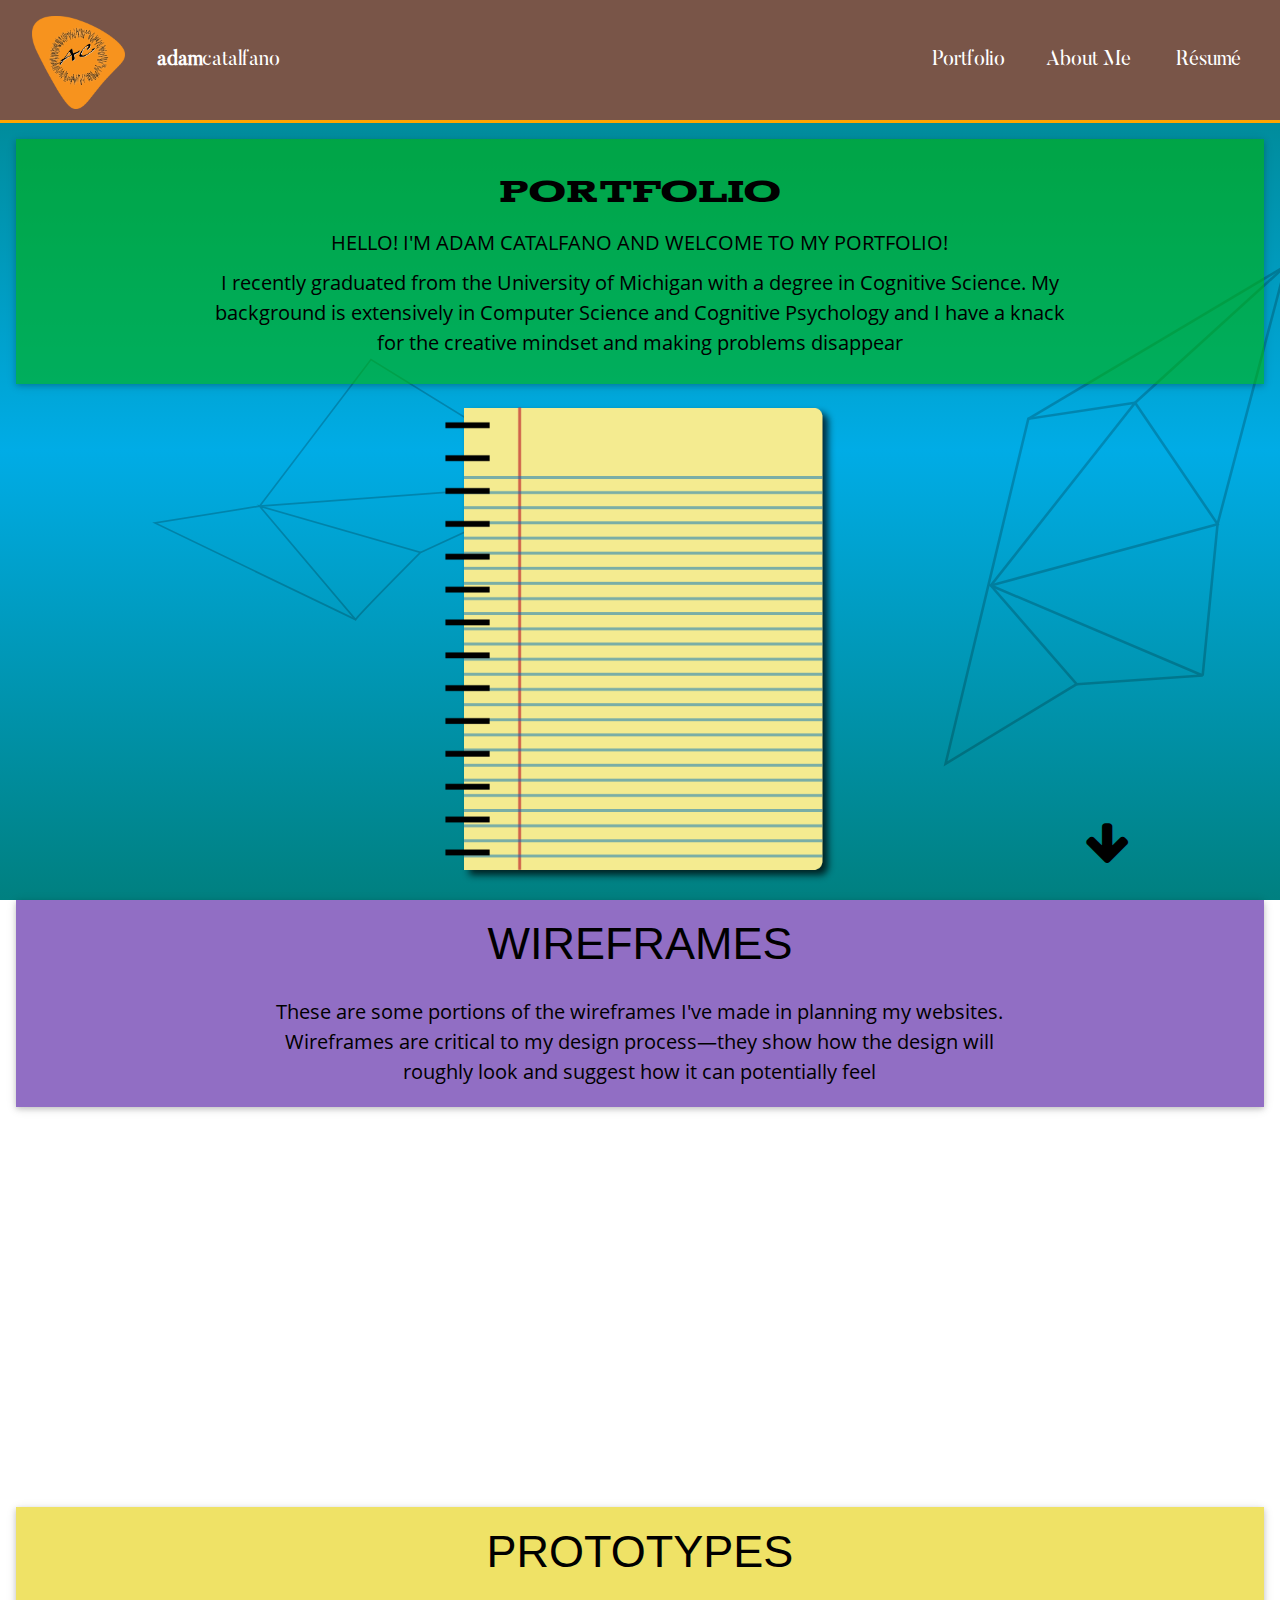
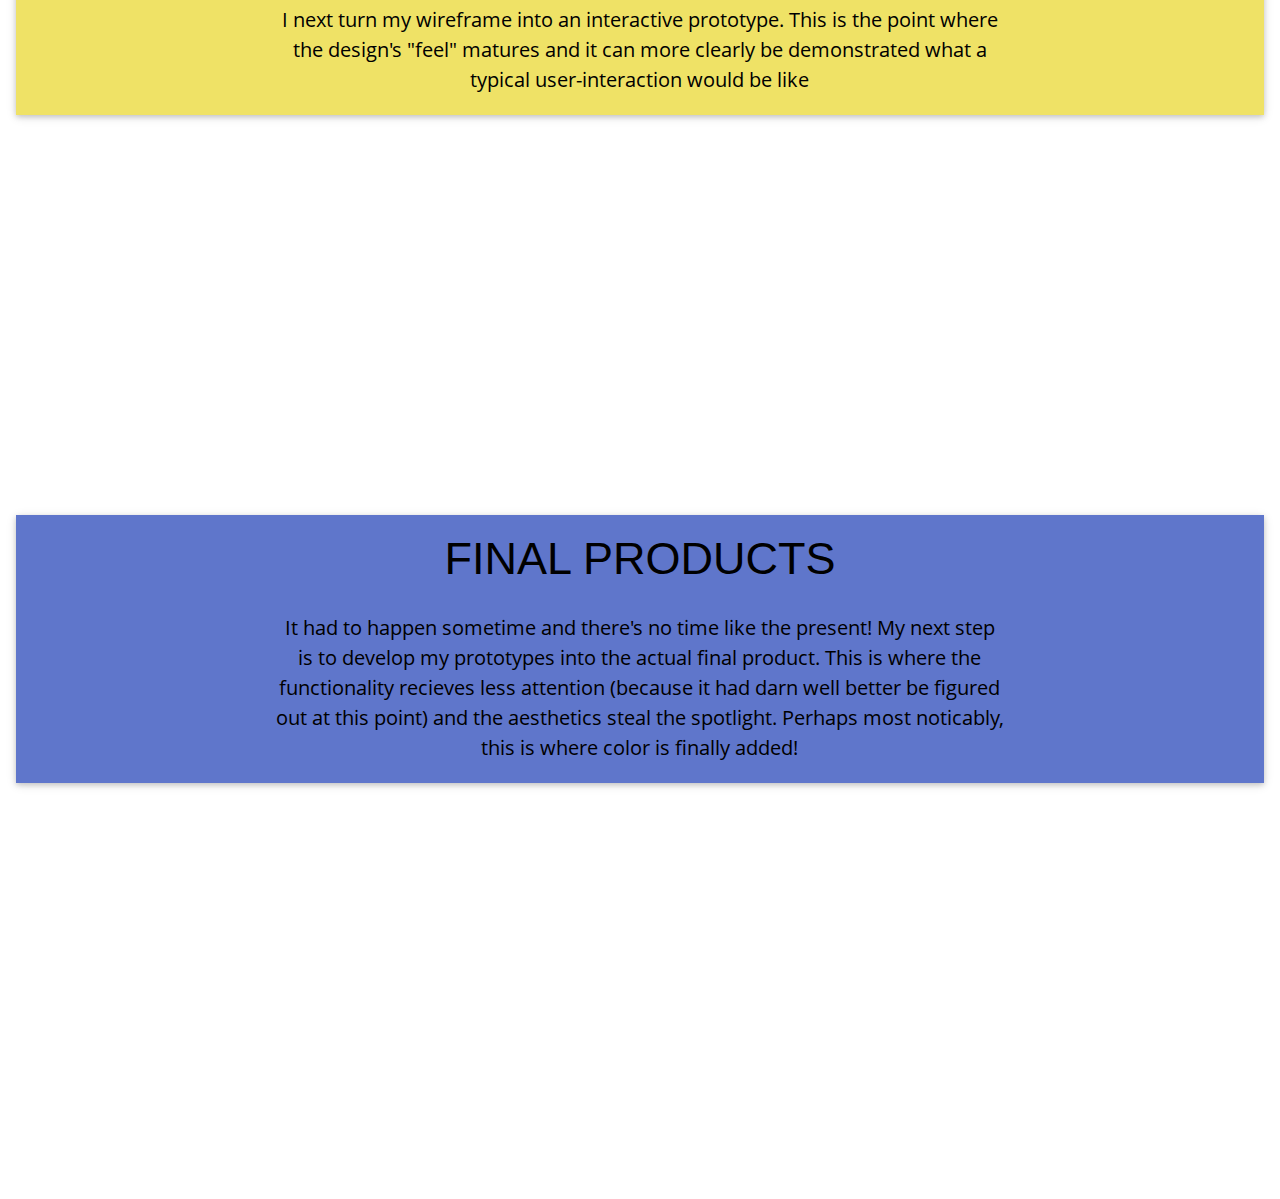
<file: index.html>
<!DOCTYPE html>
<html lang="en-US">
  <head>
    <title>Adam Catalfano</title>
    
    <meta charset="UTF-8">
    
    <meta name="viewport" content="width=device-width, initial-scale=1.0">
    
    <link rel="stylesheet" href="myFonts.css">
    
    <link rel="stylesheet" href="w3css-4-04-compressed.css">
    
    <link rel="stylesheet" href="myStyles.css">
    
    <link rel="stylesheet" href="https://cdnjs.cloudflare.com/ajax/libs/font-awesome/4.7.0/css/font-awesome.min.css">
    
    <script
      src="http://ajax.googleapis.com/ajax/libs/jquery/1.11.3/jquery.min.js">
    </script>
    
    <script src="init_navbar.js"></script>
    <script src="index.js"></script>
    <script src="smoothScroll.js"></script>
    
    <style>
      .bgSection {
        background-attachment: fixed;
        background-position: center;
        background-repeat: no-repeat;
        background-size: cover;
        height: 400px;
        -webkit-transition: -webkit-transform 0.3s;
        -moz-transition: -moz-transform 0.3s;
        -o-transition: -o-transform 0.3s;
        transition: transform 0.3s;
      }
      
      .bgSection:hover {
        -ms-transform: scale(1.1,1.1);
        -webkit-transform: scale(1.1,1.1);
        -moz-transform: scale(1.1,1.1);
        -o-transform: scale(1.1,1.1);
        transform: scale(1.1,1.1);
        opacity:1;
      }

      .bgimg-1 {
        background-image: url('images/wireframes/butterfly_warriors_wireframe.png');
      }

      .bgimg-2 {
        background-image: url('images/prototypes/butterfly_warriors_interactive_prototype.png');
      }

      .bgimg-3 {
        background-image: url('images/finals/butterfly_warriors_form_screenshot.png');
      }

      @media only screen and (max-device-width: 1024px) {
        .bgimg-1, .bgimg-2, .bgimg-3 {
          background-attachment: scroll;
        }
      }

      @keyframes bounce {
        0%, 20%, 50%, 80%, 100% {
          -ms-transform: translateY(0);
          -webkit-transform: translateY(0);
          transform: translateY(0);
        }
        40% {
          -ms-transform: translateY(-30px);
          -webkit-transform: translateY(-30px);
          transform: translateY(-30px);
        }
        60% {
          -ms-transform: translateY(-15px);
          -webkit-transform: translateY(-15px);
          transform: translateY(-15px);
        }
      }

      .myBounce {
        animation: bounce 2s infinite;
      }
      
      
      
      #notebookContainer {
        padding: 0;
        text-align: center;
      }
      
      
      
      .notebookFrame {
        height: 100%;
        width:  100%;
        text-align: center;
        padding: 0;
        white-space: nowrap;
      }
      
      
      
      .notebookHelper {
        display: inline-block;
        height: 100%;
        vertical-align: middle;
      }
      
      
      
      .notebookImage {
        vertical-align: middle;
        
      }
      
      
      .parallax-content {
        text-align: center;
      }
      
      
      .parallax-content h4 {
        font-size: 45px!important;
      }
      
      .parallax-content h4, .parallax-content p {
        width: 60%;
        margin-left: 20%;
        margin-right: 20%;
      }
      
      
      .parallax-content p {
        font-size: 20px!important;
      }
      
    </style>
  </head>
  
  <body>
    <!--navbar is inserted here-->
    
    
    <div id="main" class="w3-container">
      
      <div id="pageHeading" class="w3-container w3-card-2 w3-padding-16 myGreen-1">
        <h1>PORTFOLIO</h1>
        <h2>HELLO! I'M ADAM CATALFANO AND WELCOME TO MY PORTFOLIO!</h2>
        <h2>
          I recently graduated from the University of Michigan with a degree in Cognitive Science. 
          My background is extensively in Computer Science and Cognitive Psychology
          and I have a knack for the creative mindset and making problems disappear
        </h2>
      </div>
      
      <!--Notebook images-->  
      <div id="notebookContainer" class="w3-container w3-row">
        <div id="notebookSpacer" class="w3-container w3-col l3 w3-hide-medium w3-hide-small"></div>
        
        <div id="blankNotebook" class="w3-container w3-col l6 s12 notebookFrame w3-hide w3-show">
          <span id="helper" class="notebookHelper"></span>
          <img id="nbImage" class="notebookImage" alt="blank notebook image" src="images/blank_notebook.png">
        </div>
        <div id="portfolioNotebook" class="w3-container w3-col l6 s12 notebookFrame w3-hide">
          <span class="notebookHelper"></span>
          <img class="notebookImage" alt="portfolio notebook image" src="images/portfolio_notebook.png">
        </div>
        
        <div id="aboutMeNotebook" class="w3-container w3-col l6 s12 m12 notebookFrame w3-hide">
          <span class="notebookHelper"></span>
          <img class="notebookImage" alt="about me notebook image" src="images/aboutMe_notebook.png">
        </div>
        
        <div id="resumeNotebook" class="w3-container w3-col l6 s12 m12 notebookFrame w3-hide">
          <span class="notebookHelper"></span>
          <img class="notebookImage" alt="resume notebook image" src="images/resume_notebook.png">
        </div>
        
        <div id="arrowContainer" class="w3-container w3-col l3 w3-hide-medium w3-hide-small">
          <a href="#wireframesContent"><i id="arrowIcon" class="fa fa-arrow-down w3-xxxlarge myBounce"></i></a>
        </div>
        
      </div>
      
      
      <div id="wireframesContent" class="w3-container parallax-content w3-card-2 myPurple-1">
        <h4>WIREFRAMES</h4>
        <p>These are some portions of the wireframes I've made in planning my websites. 
           Wireframes are critical to my design process&mdash;they show how the design will roughly look
           and suggest how it can potentially feel</p>
      </div>
      
      <!--BG Image: Wireframes-->
      <div id="wireframesBG" class="bgSection bgimg-1 w3-display-container w3-opacity-min" onclick="displayModal('wireframes')"></div>
      
      
      <div id="prototypesContent" class="w3-container parallax-content w3-card-2 myYellow-1">
        <h4>PROTOTYPES</h4>
        <p>I next turn my wireframe into an interactive prototype. 
           This is the point where the design's "feel" matures and it can more clearly be demonstrated
           what a typical user-interaction would be like</p>
      </div>
            
      
      <!--BG Image: Prototypes-->
      <div id="prototypesBG" class="bgSection bgimg-2 w3-display-container w3-opacity-min" onclick="displayModal('prototypes')"></div>
      
      <div id="finalsContent" class="w3-container parallax-content w3-card-2 myBlue">
        <h4>FINAL PRODUCTS</h4>
        <p>It had to happen sometime and there's no time like the present! 
           My next step is to develop my prototypes into the actual final product. 
           This is where the functionality recieves less attention (because it had darn well better be
           figured out at this point) and the aesthetics steal the spotlight. 
           Perhaps most noticably, this is where color is finally added!</p>
      </div>
      
      
      <!--BG Image: Finals-->
      <div id="finalsBG" class="bgSection bgimg-3 w3-display-container w3-opacity-min" onclick="displayModal('finals')"></div>
      
      
      <div class="w3-padding"></div>
      
      
      
      <!--Modal: Wireframes-->
      <div id="wireframesModal" class="w3-modal">
        <div class="w3-modal-content">
          <div class="w3-content w3-display-container">
            
            <div class="wireframesSlides">
              <div class="w3-row">
                <img src="images/wireframes/about_alternate_wireframe.png" style="width:100%">
              </div>
              <div class="w3-row w3-container w3-black">
                The "About Me" page of this website.  Some things are subject to change, but the general
                layout remained consistent for the most part.
              </div>
            </div>
            
            <div class="wireframesSlides">
              <div class="w3-row">
                <img src="images/wireframes/about_original_wireframe.png" style="width:100%">
              </div>
              <div class="w3-row w3-container w3-black">
                An alternate consideration for the "About Me" page of this website.  This became a part of a
                version of an A/B test with a small subject pool of whoever was available.
              </div>
            </div>
            
            <div class="wireframesSlides">
              <div class="w3-row">
                <img src="images/wireframes/butterfly_warriors_wireframe.png" style="width:100%">
              </div>
              <div class="w3-row w3-container w3-black">
                The "Donate" page for my project with The St. Clair Butterly Foundation, under the "View Donation History"
                sidebar option. This is only accessible to logged-in members. The various members' donations are displayed here
              </div>
            </div>
            
            <div class="wireframesSlides">
              <div class="w3-row">
                <img src="images/wireframes/resume_alternate_wireframe_sketch.png" style="width:100%">
              </div>
              <div class="w3-row w3-container w3-black">
                This was a consideration for the "R&eacute;sum&eacute;" page for this website. This version
                did not stay because I didn't like the (lack of) usability
              </div>
            </div>
            
            <div class="wireframesSlides">
              <div class="w3-row">
                <img src="images/wireframes/resume_original_wireframe_sketch.png" style="width:100%">
              </div>
              <div class="w3-row w3-container w3-black">
                Another consideration for the "R&eacute;sum&eacute;" page for this website. I used the previous version
                and this version in a version of an A/B (like with the "About Me" pages) to see if having the sidebar menu
                placed beneath the "R&eacute;sum&eacute;" button (which should be the last item clicked before landing on this page)
                affected the usability.  It did, but not enough to meet my standards.
              </div>
            </div>
            
            <span class="wireframesModalBtn w3-button w3-display-topright" onclick="closeModal()">&times;</span>
            <button class="wireframesModalBtn w3-button w3-display-left w3-black" onclick="transition('wireframes', -1)">&#10094;</button>
            <button class="wireframesModalBtn w3-button w3-display-right w3-black" onclick="transition('wireframes', 1)">&#10095;</button>
          </div>
        </div>
      </div>
      
      
      
      <!--Modal: Prototypes-->
      <div id="prototypesModal" class="w3-modal">
        <div class="w3-modal-content">
          <div class="w3-content w3-display-container">
            
            <div class="prototypesSlides">
              <div class="w3-row">
                <img src="images/prototypes/butterfly_warriors_interactive_prototype.png" style="width:100%">
              </div>
              <div class="w3-row w3-container w3-black">
                This is the "Donate" page (under the "Become a Member Today" sidebar option) for my project with
                The St. Clair Butterfly Foundation.
              </div>
            </div>
            
            <div class="prototypesSlides">
              <div class="w3-row">
                <img src="images/prototypes/portfolio_home_interactive_prototype.png" style="width:100%">
              </div>
              <div class="w3-row w3-container w3-black">
                Look familiar?  This is the page you are currently viewing!
                Don't get confused by the inside arrows and &times; button
              </div>
            </div>
            
            <span class="prototypesModalBtn w3-button w3-display-topright" onclick="closeModal()">&times;</span>
            <button class="prototypesModalBtn w3-button w3-display-left w3-black" onclick="transition('prototypes', -1)">&#10094;</button>
            <button class="prototypesModalBtn w3-button w3-display-right w3-black" onclick="transition('prototypes', 1)">&#10095;</button>
          </div>
        </div>
      </div>
      
      
      
      <!--Modal: Finals-->
      <div id="finalsModal" class="w3-modal">
        <div class="w3-modal-content">
          <div class="w3-content w3-display-container">
            
            <div class="finalsSlides">
              <div class="w3-row">
                <img src="images/finals/butterfly_warriors_form_screenshot.png" style="width:100%">
              </div>
              <div class="w3-row w3-container w3-black">
                This is the final product for the "Become a Member Today" section of the "Donate" page from
                my project with The St. Clair Butterfly Foundation. The prototype of this page was previously featured
              </div>
            </div>
            
            <div class="finalsSlides">
              <div class="w3-row">
                <img src="images/finals/butterfly_warriors_screenshot.png" style="width:100%">
              </div>
              <div class="w3-row w3-container w3-black">
                This is the final product for the "Make A Donation" sidebar option for a logged-in member's "Donate" page.
                There are various ways by which the donations can be sorted, including "Date," "Name," and "Amount."  This
                gamification borrows motivation principles from the psychological need for status
              </div>
            </div>
            
            <span class="finalsModalBtn w3-button w3-display-topright" onclick="closeModal()">&times;</span>
            <button class="finalsModalBtn w3-button w3-display-left w3-black" onclick="transition('finals', -1)">&#10094;</button>
            <button class="finalsModalBtn w3-button w3-display-right w3-black" onclick="transition('finals', 1)">&#10095;</button>
          </div>
        </div>
      </div>
      
    </div>
  </body>
</html>
</file>
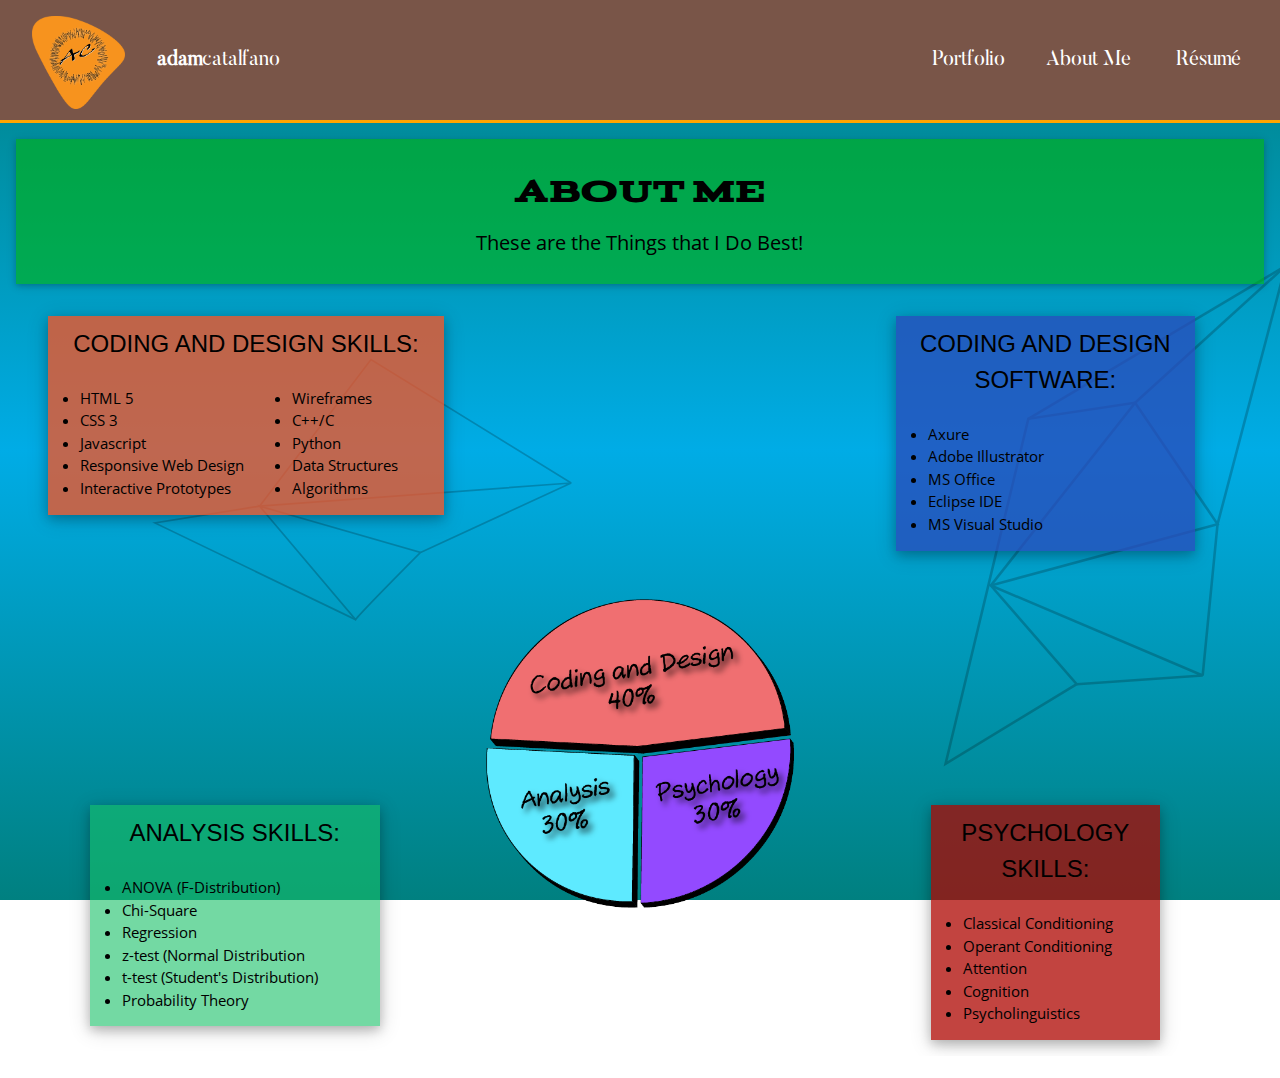
<file: aboutMe.html>
<!DOCTYPE html>
<html lang="en-US" style="height:100%">
  <head>
    <title>Adam Catalfano &mdash; About Me</title>
    
    <meta charset="UTF-8">
    
    <meta name="viewport" content="width=device-width, initial-scale=1.0">
    
    <link rel="stylesheet" href="myFonts.css">
    
    <link rel="stylesheet" href="w3css-4-04-compressed.css">
    
    <link rel="stylesheet" href="https://cdnjs.cloudflare.com/ajax/libs/font-awesome/4.7.0/css/font-awesome.min.css">

    <link rel="stylesheet" href="myStyles.css">
    
    <script
      src="http://ajax.googleapis.com/ajax/libs/jquery/1.11.3/jquery.min.js">
    </script>
    
    <script src="init_navbar.js"></script>
    
    
    <style>
      #secondRow {
        min-height: 385px;
      }

      #pageHeading {
        text-align: center;
      }

      .listHeading {
        text-align: center;
        width: 100%;
      }


      #codeSkillsCard, #codeSoftwareCard, #analysisCard, #psychologyCard, #chartImage, #hiddenRow img {
        margin: 0 auto;
      }

      #chartImage, #hiddenRow img {
        display: block;
      }

      ul {
        float: left;
      }


      #codeSkillsCard {
        width: 396px;
      }

      #codeSkillsCard ul.leftList {
        width: 212px;
      }

      #codeSkillsCard ul.rightList {
        width: 152px;
      }

      #codeSoftwareCard {
        width: 299px;
      }

      #codeSoftwareCard ul {
        width: 159px;
      }

      #analysisCard {
        width: 290px;
      }

      #analysisCard ul {
        width: 256px;
      }

      #psychologyCard {
        width: 229px;
      }

      #psychologyCard ul {
        width: 196px;
      }
    </style>
  </head>
  <body>
    <!--navbar is inserted here-->
      
      <div id="main" class="w3-container">
        
        <div id="pageHeading" class="w3-container w3-card-2 w3-padding-16 myGreen-1">
          <h1>ABOUT ME</h1>
          <h2>These are the Things that I Do Best!</h2>
        </div>
        
        <!-- row 1 -->
        <div id="firstRow" class="w3-container w3-row w3-padding-16">
          <!-- col 1 row 1 -->
          <div class="w3-container w3-col l4 w3-padding-16">
            <div id="codeSkillsCard" class="w3-container w3-card-4 myOrange">
              <h3 class="listHeading">CODING AND DESIGN SKILLS:</h3>
              
              <ul class="leftList w3-container">
                <li>HTML 5</li>
                <li>CSS 3</li>
                <li>Javascript</li>
                <li>Responsive Web Design</li>
                <li>Interactive Prototypes</li>
              </ul>
            
              <ul class="rightList w3-container">
                <li>Wireframes</li>
                <li>C++/C</li>
                <li>Python</li>
                <li>Data Structures</li>
                <li>Algorithms</li>
              </ul>
            </div>
          </div>
          
          
          <div class="w3-container w3-col l4"></div>
          
          <!-- col 2 row 1 -->
          <div class="w3-container w3-col l4 w3-padding-16">
            <div id="codeSoftwareCard" class="w3-container w3-card-4 myBlue">
              <h3 class="listHeading">CODING AND DESIGN SOFTWARE:</h3>
              
              <ul class="w3-container">
                <li>Axure</li>
                <li>Adobe Illustrator</li>
                <li>MS Office</li>
                <li>Eclipse IDE</li>
                <li>MS Visual Studio</li>
              </ul>
            </div>
          </div>
        </div>
        <!--end of row 1-->
        
        <div id="hiddenRow" class="w3-container w3-row w3-padding-16 w3-hide-large">
          <div class="w3-container w3-col">
            <img src="images/about_chart.png" alt="Pie Chart of Skills" width="100%">
          </div>
        </div>
        
        <!--row 2-->
        <div id="secondRow" class="w3-container w3-row w3-padding-16">
          <div class="secondRowContent w3-container w3-col l4">
            <div id="analysisCard" class="w3-container w3-card-4 myGreen-2">
              <h3 class="listHeading">ANALYSIS SKILLS:</h3>
              <ul class="w3-container">
                <li>ANOVA (F-Distribution)</li>
                <li>Chi-Square</li>
                <li>Regression</li>
                <li>z-test (Normal Distribution</li>
                <li>t-test (Student's Distribution)</li>
                <li>Probability Theory</li>
              </ul>
            </div>
          </div>
          
          <div class="w3-container w3-col l4 w3-hide-medium w3-hide-small">
            <img id="chartImage" src="images/about_chart.png" alt="Pie Chart of Skills">
          </div>
          
          <div class="secondRowContent w3-container w3-col l4">
            <div id="psychologyCard" class="w3-container w3-card-4 myRed">
              <h3 class="listHeading">PSYCHOLOGY SKILLS:</h3>
              <ul class="w3-container">
                <li>Classical Conditioning</li>
                <li>Operant Conditioning</li>
                <li>Attention</li>
                <li>Cognition</li>
                <li>Psycholinguistics</li>
              </ul>
            </div>
          </div>
        </div>
        <!--end of row 2-->
      
    </div>
  </body>
  <script>
      $(document).ready(function(){
        $(window).load(aboutMeResize);
        $(window).resize(aboutMeResize);
      });
      
      function aboutMeResize() {
        if( $(window).height() > 900 ) {
          $(document.getElementById("secondRow")).outerHeight($(window).height()
                      - $(document.getElementById("pageHeading")).outerHeight(true)
                      - $(document.getElementById("navigation")).outerHeight(true)
                      - $(document.getElementById("firstRow")).outerHeight(true)
                      - 25 );
        }
        
        $(document.getElementById("chartImage")).outerHeight($(document.getElementById("secondRow")).height() * 2 / 3);
        $(".secondRowContent").css("padding-top", ( $(document.getElementById("chartImage")).height() * 2 / 3 ) + "px");
        
        if( viewport().width < 993 ) {
          $(".secondRowContent").css({"padding-top": "16px", "padding-bottom": "16px"});
        }
      }
    
    </script>
</html>
</file>
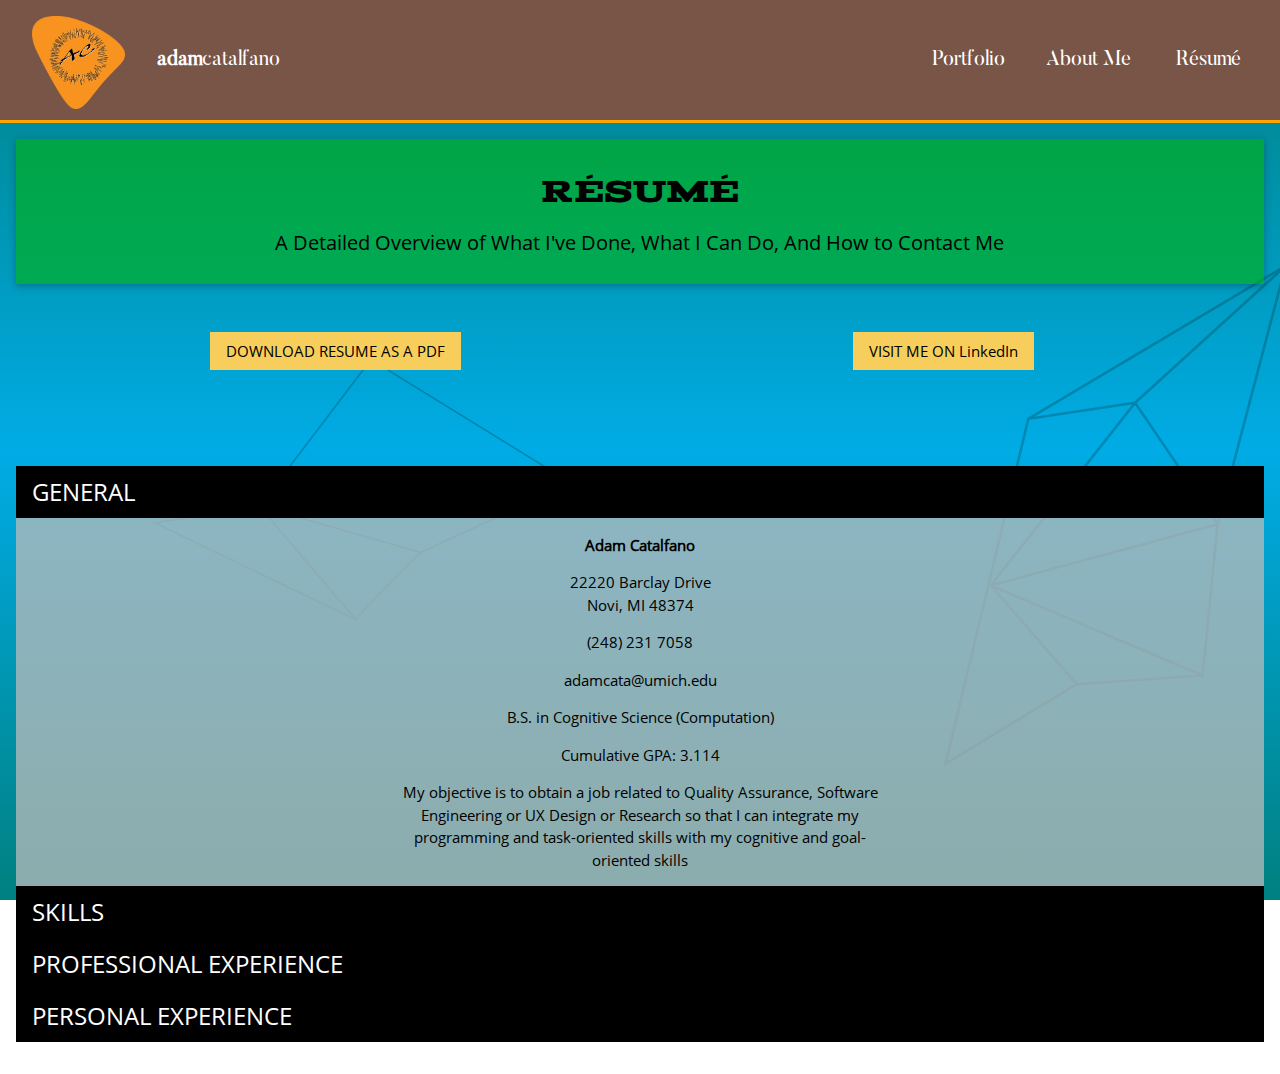
<file: resume.html>
<!DOCTYPE html>
<html lang="en-US" style="height:100%">
  <head>
    <title>Adam Catalfano &mdash; Resume</title>
      
    <meta charset="UTF-8">
      
    <meta name="viewport" content="width=device-width, initial-scale=1.0">
    
    <link rel="stylesheet" href="myFonts.css">
    
    <link rel="stylesheet" href="w3css-4-04-compressed.css">
    
    <link rel="stylesheet" href="myStyles.css">
    
    <link rel="stylesheet" href="https://cdnjs.cloudflare.com/ajax/libs/font-awesome/4.7.0/css/font-awesome.min.css">
    
    <script
      src="http://ajax.googleapis.com/ajax/libs/jquery/1.11.3/jquery.min.js">
    </script>
    
    <script src="init_navbar.js"></script>
    
    <style>
      .sub-accordian button {
        padding-left: 30px;
        padding-top:  15px;
      }
      
      
      .one-column-content {
        padding-left:  30%;
        padding-right: 30%;
      }
      
      
      .embolden, [id$="Content"] p:first-child { font-weight: bold; }
      
      
      #personalExperienceContent p:first-child { font-weight: normal; }
      
      
      ul { padding-left: 15px; }
      
      
      .myTopButton {
        background-color: #F7CE5B;
        color: #000;
      }
      
      
      .italicize { font-style: italic; }
      
      
      .w3-display-container { padding-bottom: 16px; }
      
      .myButton { white-space: normal; }
      
    </style>
  </head>
  <body>
    <!--navbar is inserted here-->
    
    <div id="main" class="w3-container">
      
      <div id="pageHeading" class="w3-container w3-card-2 w3-padding-16 myGreen-1">
        <h1>R&Eacute;SUM&Eacute;</h1>
        <h2>A Detailed Overview of What I've Done, What I Can Do, And How to Contact Me</h2>
      </div>
      
      <div class="w3-container w3-padding-32 w3-row">
        
        <div class="w3-container w3-half" style="text-align:center;margin-top:16px"> 
          <a class="w3-button myTopButton" href="resume.pdf" download>DOWNLOAD RESUME AS A PDF</a>
        </div>
        <div class="w3-container w3-half" style="text-align:center;margin-top:16px">
          <a class="w3-button myTopButton" href="https://www.linkedin.com/in/adam-catalfano/">VISIT ME ON LinkedIn</a>
        </div>
      </div>
      
      <div class="w3-padding-32"></div>
      
      <!--GENERAL-->
      <button class="w3-button w3-block w3-black w3-left-align w3-xlarge myButton" onclick="toggle('#generalContent')">GENERAL</button>
      <div id="generalContent" class="w3-hide w3-container myGrey w3-show w3-cell w3-center one-column-content">
        <p>
           Adam Catalfano</p>
        <p>22220 Barclay Drive <br>
           Novi, MI 48374</p>
        <p>(248) 231 7058</p>
        <p>adamcata@umich.edu</p>
        <p>B.S. in Cognitive Science (Computation)</p>
        <p>Cumulative GPA: 3.114</p>
        <p>My objective is to obtain a job related to Quality Assurance, Software Engineering or UX Design or Research
          so that I can integrate my programming and task-oriented skills with my cognitive and goal-oriented skills</p>
      </div>
      
      
      <!--SKILLS-->
      <button class="w3-button w3-block w3-black w3-left-align w3-xlarge myButton" onclick="toggle('#skillsContent')">SKILLS</button>
      <div id="skillsContent" class="w3-hide w3-container w3-row myGrey">
        <div class="w3-container w3-col w3-half">
          <p style="padding-left:25%">COMPUTER SKILLS</p>
          <div class="w3-container w3-row">
            <div class="w3-container w3-col l6 s12">
              <ul>
                <li>Axure</li>
                <li>HTML 5</li>
                <li>CSS 3</li>
                <li>Javscript</li>
                <li>Responsive Web<br>
                  Design</li>
                <li>Adobe Illustrator</li>
                <li>Eclipse IDE</li>
                <li>MS Visual Studio</li>
                <li>MS Office</li>
              </ul>
            </div>
            <div class="w3-container w3-col l6 s12">
              <ul>
                <li>C++/C</li>
                <li>Python</li>
                <li>Linux</li>
                <li>Windows</li>
                <li>Mac OS X</li>
                <li>g++</li>
                <li>gdb</li>
                <li>valgrind</li>
                <li>gprof</li>
                <li>SVN</li>
              </ul>
            </div>
          </div>
        </div>
        
        <div class="w3-container w3-col w3-half">
          <p style="padding-left:25%">SPECIALTY SKILLS</p>
          <div class="w3-container w3-row">
            <div class="w3-container w3-col l6 s12">
              <ul>
                <li>Statistics</li>
                <li>Probability Theory</li>
                <li>Cognitive<br>
                  Psychology</li>
                <li>Neuropsychology</li>
                <li>Psycholinguistics</li>
              </ul>
            </div>
            <div class="w3-container w3-col l6 s12">
              <ul>
                <li>Formal Writing</li>
                <li>Formal Speaking</li>
                <li>Informal Writing</li>
                <li>Informal Speaking</li>
                <li>Artificial Intelligence</li>
                <li>Machine Learning</li>
              </ul>
            </div>
          </div>
        </div>
      </div>
      
      
      <!--PROFESSIONAL EXPERIENCE-->
      <button class="w3-button w3-block w3-black w3-left-align w3-xlarge myButton" onclick="toggle('#professionalExperienceContent')">
        PROFESSIONAL EXPERIENCE
      </button>
      <div id="professionalExperienceContent" class="w3-hide w3-container sub-accordian" style="padding:0">
        
        <!--ST. CLAIR BUTTERFLY FOUNDATION-->
        <button class="w3-button w3-block w3-blue-grey w3-large myButton" onclick="subToggle('#stClairContent')">
          <div class="w3-cell-row">
            <div class="w3-container w3-cell w3-left-align">
              <span class="embolden">St. Clair Butterfly Foundation</span><br>
              <span class="italicize">Farmington Hills, MI</span>
            </div>
            
            <div class="w3-container w3-cell w3-right-align w3-hide-medium w3-hide-small">
              April-Sept. 2016
            </div>
          </div>
        </button>
        <div id="stClairContent" class="w3-hide w3-container myGrey one-column-content">
          <p>Web Designer</p>
          <ul>
            <li>Built a website from the group up for managing publicity and donations</li>
            <li>Implemented Bootstrap, CSS 3, and HTML 5 to build a grid-based responsive website</li>
            <li>Designed Ajax, Javascript, and HTML 5 animations to give the site a modern look and feel</li>
            <li>Integrated PHP and MySQL to give the site robust functionality</li>
          </ul>
        </div>
        
        <!--FORD MOTOR COMPANY-->
        <button class="w3-button w3-block w3-blue-grey w3-large myButton" onclick="subToggle('#fordContent')">
          <div class="w3-cell-row">
            <div class="w3-container w3-cell w3-left-align">
              <span class="embolden">Ford Motor Company</span><br>
              <span class="italicize">Dearborn, MI</span>
            </div>
            
            <div class="w3-container w3-cell w3-right-align w3-hide-medium w3-hide-small">
              April-Sept. 2013
            </div>
          </div>
        </button>
        <div id="fordContent" class="w3-hide w3-container myGrey one-column-content">
          <p>Lab Tech Intern</p>
          <ul>
            <li>Captured, compiled, and processed motion-tracking data so the analysis team
              had neat and tidy data to work with and could get right to analyzing</li>
            <li>Composed a short tutorial on how to use the Vicon Nexus software so other
              lab members could easily navigate it</li>
          </ul>
        </div>
        
        <!--UMHS REHAB ENGINEERING-->
        <button class="w3-button w3-block w3-blue-grey w3-large myButton" onclick="subToggle('#UMHSRehabEngrContent')">
          <div class="w3-cell-row">
            <div class="w3-container w3-cell w3-left-align">
              <span class="embolden">U of M Health System&mdash;Rehabilitation Engineering</span><br>
              <span class="italicize">Ann Arbor, MI</span>
            </div>
            <div class="w3-container w3-cell w3-right-align w3-hide-medium w3-hide-small">
              Nov. 2011-April 2012
            </div>
            </div>
        </button>
        <div id="UMHSRehabEngrContent" class="w3-hide w3-container myGrey one-column-content">
          <p>Intern</p>
          <ul>
            <li>Altered C++ source code in BCI2000 to implement the Checkerboard Paradigm (CBP)</li>
            <li>CBP made for easier usability and improved efficacy over the standard Row-Column Paradigm (RCP)</li>
            <li>Contributed to board meetings</li>
          </ul>
        </div>
        
        <!--NVOC-->
        <button class="w3-button w3-block w3-blue-grey w3-large myButton" onclick="subToggle('#NVOCContent')">
          <div class="w3-cell-row">
            <div class="w3-container w3-cell w3-left-align">
              <span class="embolden">Nature's Voice Our Choice (NVOC)</span><br>
              <span class="italicize">Ann Arbor, MI</span>
            </div>
            
            <div class="w3-container w3-cell w3-right-align w3-hide-medium w3-hide-small">
              June-Sept. 2010
            </div>
          </div>
        </button>
        <div id="NVOCContent" class="w3-hide w3-container myGrey one-column-content">
          <p>Intern</p>
          <ul>
            <li>Constructed a website to function as NVOC's public and social image</li>
          </ul>
        </div>
        
        <!--UMHS NEUROPSYCH-->
        <button class="w3-button w3-block w3-blue-grey w3-large myButton" onclick="subToggle('#UMHSNeuropsychContent')">
          <div class="w3-cell-row">
            <div class="w3-container w3-cell w3-left-align">
              <span class="embolden">U of M Health System&mdash;Neuropsychology Program</span><br>
              <span class="italicize">Ann Arbor, MI</span>
            </div>
            
            <div class="w3-container w3-cell w3-right-align w3-hide-medium w3-hide-small">
              July-Sept. 2010
            </div>
          </div>
        </button>
        <div id="UMHSNeuropsychContent" class="w3-hide w3-container myGrey one-column-content">
          <p>Intern</p>
          <ul>
            <li>Worked out kinks in text-to-speech software so it was ready to be used in conducting attention-based usability research</li>
            <li>Sat in on interview research sessions on various subjects</li>
            <li>Contributed to board meetings</li>
          </ul>
        </div>
      </div>
      
      
      <!--PERSONAL EXPERIENCE-->
      <button class="w3-button w3-block w3-black w3-left-align w3-xlarge myButton" onclick="toggle('#personalExperienceContent')">PERSONAL EXPERIENCE</button>
      <div id="personalExperienceContent" class="w3-hide w3-container w3-row myGrey">
        <div class="w3-container w3-col w3-half">
          <p><span class="embolden">Dale Carnegie Course</span><br>
             <span class="italicize">Ann Arbor, MI</span><br>
            May-Aug. 2016</p>
          
          <ul>
            <li>100% Attendance Award</li>
            <li>Outstanding Performance Award</li>
            <li>Breakthrough Award</li>
          </ul>
        </div>
        
        <div class="w3-container w3-col w3-half">
          <p><span class="embolden">Nation Novel Writing Month</span><br>
             <span class="italicize">Novi, MI</span><br>
             Nov. 2010-Present</p>
          
          <ul>
            <li>Crafted a 50,000-word rough draft of a novel from scratch in 30 days</li>
            <li>Continues to drive my side-passion of creative writing and my creative mindset</li>
          </ul>
        </div>
      </div>
      
      <div class="w3-container w3-padding-16"></div>
     
    </div> 
  </body>
  
  <script>
    
    // toggle function to show or hide selected content (for all top-level accordian menu items)
    //
    // idName:  string in the form of '#<id_value>' where <id_value> is the value of the id
    //      of the element to be toggled
    function toggle(idName) {
      // hide all '#*Content' div's besides the one that was passed as an argument
      $('[id$="Content"]:not(' + idName + ')').removeClass('w3-show');
      
      // toggle to show or hide the '#*Content' div that was passed as an argument
      if($(idName).hasClass('w3-show')) {
        $(idName).removeClass('w3-show');
      }
      else {
        $(idName).addClass('w3-show');
      }
    }
    
    
    // toggle function to show or hide selected content (for all second-level accordian menu items
    //                      i.e. those in the "professional experience" section)
    //
    // idName:  string in the form of '#<id_value>' where <id_value> is the value of the id
    //      of the element to be toggled
    function subToggle(idName) {
      // hide all '#*Content' div's within the accordian sub-menu except the one that was passed as an argument
      $('#professionalExperienceContent [id$="Content"]:not(' + idName + ')').removeClass('w3-show');
      
      // toggle to show or hide the '#*Content' div that was passed as an argument
      if($(idName).hasClass('w3-show')) {
        $(idName).removeClass('w3-show');
      }
      else {
        $(idName).addClass('w3-show');
      }
    }
  </script>
</html>
</file>
<file: myFonts.css>
@font-face {
  font-family: 'Acknowledgement';
  src:  url('fonts/Acknowledgement/Acknowledgement.eot');
  src:  url('fonts/Acknowledgement/Acknowledgement.eot?#iefix') format('embedded-opentype'),
        url('fonts/Acknowledgement/Acknowledgement.woff2') format('woff2'),
        url('fonts/Acknowledgement/Acknowledgement.woff') format('woff'),
        url('fonts/Acknowledgement/Acknowledgement.tff') format('truetype'),
        url('fonts/Acknowledgement/Acknowledgement.svg#svgFontName') format('svg');
}

@font-face {
  font-family: 'Butler Stencil Regular';
  src:  url('fonts/Butler Stencil/Regular/Butler_Regular_Stencil.eot');
  src:  url('fonts/Butler Stencil/Regular/Butler_Regular_Stencil.eot?#iefix') format('embedded-opentype'),
        url('fonts/Butler Stencil/Regular/Butler_Regular_Stencil.woff2') format('woff2'),
        url('fonts/Butler Stencil/Regular/Butler_Regular_Stencil.woff') format('woff'),
        url('fonts/Butler Stencil/Regular/Butler_Regular_Stencil.tff') format('truetype'),
        url('fonts/Butler Stencil/Regular/Butler_Regular_Stencil.svg#svgFontName') format('svg');
}

@font-face {
  font-family: 'Open Sans Regular';
  src:  url('fonts/Open Sans/Regular/OpenSansRegular.eot');
  src:  url('fonts/Open Sans/Regular/OpenSansRegular.eot?#iefix') format('embedded-opentype'),
        url('fonts/Open Sans/Regular/OpenSansRegular.woff2') format('woff2'),
        url('fonts/Open Sans/Regular/OpenSansRegular.woff') format('woff'),
        url('fonts/Open Sans/Regular/OpenSansRegular.tff') format('truetype'),
        url('fonts/Open Sans/Regular/OpenSansRegular.svg#svgFontName') format('svg');
}
</file>
<file: myStyles.css>
#menuIcon {
  float: left;
  display: inline
}

#brandImage {
  display: none
}

#brandName {
  display: inline;
  position:absolute;
  top:50%;
  left:50%;
  transform:translate(-50%,-50%);
  -ms-transform:translate(-50%,-50%);
  text-align:center
}

#portfolioLink {
  display: none
}

#aboutMeLink {
  display: none
}

#resumeLink {
  display: none
}


@media (min-width: 601px){
  
  #menu {
    display: table
  }
  
  #brandImage {
    display: table-cell
  }

  #brandName {
    display: none
  }

  #portfolioLink {
    display: table-cell;
  }
  
  #aboutMeLink {
    display: table-cell;
  }
  
  #resumeLink {
    display: table-cell;
  }
  
  #menuIcon {
    display: none
  }
}


@media (min-width: 993px) {
  
  #menu {
    display: table
  }
  
  #brandImage {
    display: table-cell
  }

  #brandName {
    display: table-cell;
    position:absolute;
    top:50%;
    left:0%;
    transform:translate(0%,-50%);
    -ms-transform:translate(-0%,-50%);
    text-align:left
  }

  #portfolioLink {
    display: table-cell;
  }
  
  #aboutMeLink {
    display: table-cell;
  }
  
  #resumeLink {
    display: table-cell;
  }
  
  #menuIcon {
    display: none
  }
}


#sideNav {
  width: 0;
  position: fixed;
  z-index: 1;
  top: 0;
  left: 0;
  overflow-x: hidden;
  transition: 0.5s;
}

#sideNav a, #sideNav header, #sidebar button, #sidebar h2 {
  transition: 0.3s;
}


#main {
  overflow: hidden;
  width: 100%;
}

#pageHeading {
  overflow: hidden;
}


#main, .sideNavTransition, #pageHeading {
  -webkit-transition: margin-left 0.5s;
  -moz-transition: margin-left 0.5s;
  -o-transition: margin-left 0.5s;
  transition: margin-left 0.5s;
}

#pageHeading h1, #pageHeading h2 {
  width: 70%;
  margin-left: 15%;
  margin-right: 15%;
  text-align: center;
}

#pageHeading h1 {
  font-family: 'Acknowledgement', 'Arial Black', sans-serif;
  font-size: 35px;
}

#pageHeading h2 {
  font-family: 'Open Sans Regular', 'Arial', sans-serif;
  font-size: 20px;
}

#navigation {
  font-family: 'Butler Stencil Regular', 'Arial Narrow', sans-serif;
}

#main {
  font-family: 'Open Sans Regular', 'Arial', sans-serif;
  font-size: 15px;
}

#pageHeading {
  margin-top: 16px;
}

#sideNav a {
  text-align: left;
}

.myGrey {
  background-color: rgba(187, 187, 187, 0.75);
}

.myGreen-1 {
  background-color: rgba(0, 180, 12, 0.6);
}

.myPurple-1 {
  background-color: rgba(71, 13, 156, 0.6);
}

.myYellow-1 {
  background-color: rgba(229, 206, 0, 0.6);
}

.myGreen-2 {
  background-color: rgba(22, 192, 101, 0.6);
}

.myYellow-2 {
  background-color: rgba(255, 186, 29, 0.6);
}

.myBlue {
  background-color: rgba(41, 72, 186, 0.75);
}

.myOrange {
  background-color: rgba(255, 80, 29, 0.75);
}

.myRed {
  background-color: rgba(174, 5, 0, 0.75);
}
</file>
<file: w3css-4-04-compressed.css>
/* W3.CSS 4.04 Apr 2017 by Jan Egil and Borge Refsnes */
html{box-sizing:border-box}*,*:before,*:after{box-sizing:inherit}
/* Extract from normalize.css by Nicolas Gallagher and Jonathan Neal git.io/normalize */
html{-ms-text-size-adjust:100%;-webkit-text-size-adjust:100%}body{margin:0}
article,aside,details,figcaption,figure,footer,header,main,menu,nav,section,summary{display:block}
audio,canvas,progress,video{display:inline-block}progress{vertical-align:baseline}
audio:not([controls]){display:none;height:0}[hidden],template{display:none}
a{background-color:transparent;-webkit-text-decoration-skip:objects}
a:active,a:hover{outline-width:0}abbr[title]{border-bottom:none;text-decoration:underline;text-decoration:underline dotted}
dfn{font-style:italic}mark{background:#ff0;color:#000}
small{font-size:80%}sub,sup{font-size:75%;line-height:0;position:relative;vertical-align:baseline}
sub{bottom:-0.25em}sup{top:-0.5em}figure{margin:1em 40px}img{border-style:none}svg:not(:root){overflow:hidden}
code,kbd,pre,samp{font-family:monospace,monospace;font-size:1em}hr{box-sizing:content-box;height:0;overflow:visible}
button,input,select,textarea{font:inherit;margin:0}optgroup{font-weight:bold}
button,input{overflow:visible}button,select{text-transform:none}
button,html [type=button],[type=reset],[type=submit]{-webkit-appearance:button}
button::-moz-focus-inner, [type=button]::-moz-focus-inner, [type=reset]::-moz-focus-inner, [type=submit]::-moz-focus-inner{border-style:none;padding:0}
button:-moz-focusring, [type=button]:-moz-focusring, [type=reset]:-moz-focusring, [type=submit]:-moz-focusring{outline:1px dotted ButtonText}
fieldset{border:1px solid #c0c0c0;margin:0 2px;padding:.35em .625em .75em}
legend{color:inherit;display:table;max-width:100%;padding:0;white-space:normal}textarea{overflow:auto}
[type=checkbox],[type=radio]{padding:0}
[type=number]::-webkit-inner-spin-button,[type=number]::-webkit-outer-spin-button{height:auto}
[type=search]{-webkit-appearance:textfield;outline-offset:-2px}
[type=search]::-webkit-search-cancel-button,[type=search]::-webkit-search-decoration{-webkit-appearance:none}
::-webkit-input-placeholder{color:inherit;opacity:0.54}
::-webkit-file-upload-button{-webkit-appearance:button;font:inherit}
/* End extract */
html,body{font-family:Verdana,sans-serif;font-size:15px;line-height:1.5}html{overflow-x:hidden}
h1{font-size:36px}h2{font-size:30px}h3{font-size:24px}h4{font-size:20px}h5{font-size:18px}h6{font-size:16px}.w3-serif{font-family:serif}
h1,h2,h3,h4,h5,h6{font-family:"Segoe UI",Arial,sans-serif;font-weight:400;margin:10px 0}.w3-wide{letter-spacing:4px}
hr{border:0;border-top:1px solid #eee;margin:20px 0}
.w3-image{max-width:100%;height:auto}img{margin-bottom:-5px}a{color:inherit}
.w3-table,.w3-table-all{border-collapse:collapse;border-spacing:0;width:100%;display:table}.w3-table-all{border:1px solid #ccc}
.w3-bordered tr,.w3-table-all tr{border-bottom:1px solid #ddd}.w3-striped tbody tr:nth-child(even){background-color:#f1f1f1}
.w3-table-all tr:nth-child(odd){background-color:#fff}.w3-table-all tr:nth-child(even){background-color:#f1f1f1}
.w3-hoverable tbody tr:hover,.w3-ul.w3-hoverable li:hover{background-color:#ccc}.w3-centered tr th,.w3-centered tr td{text-align:center}
.w3-table td,.w3-table th,.w3-table-all td,.w3-table-all th{padding:8px 8px;display:table-cell;text-align:left;vertical-align:top}
.w3-table th:first-child,.w3-table td:first-child,.w3-table-all th:first-child,.w3-table-all td:first-child{padding-left:16px}
.w3-btn,.w3-button{border:none;display:inline-block;outline:0;padding:8px 16px;vertical-align:middle;overflow:hidden;text-decoration:none;color:inherit;background-color:inherit;text-align:center;cursor:pointer;white-space:nowrap}
.w3-btn:hover{box-shadow:0 8px 16px 0 rgba(0,0,0,0.2),0 6px 20px 0 rgba(0,0,0,0.19)}
.w3-btn,.w3-button{-webkit-touch-callout:none;-webkit-user-select:none;-khtml-user-select:none;-moz-user-select:none;-ms-user-select:none;user-select:none}   
.w3-disabled,.w3-btn:disabled,.w3-button:disabled{cursor:not-allowed;opacity:0.3}.w3-disabled *,:disabled *{pointer-events:none}
.w3-btn.w3-disabled:hover,.w3-btn:disabled:hover{box-shadow:none}
.w3-badge,.w3-tag{background-color:#000;color:#fff;display:inline-block;padding-left:8px;padding-right:8px;text-align:center}.w3-badge{border-radius:50%}
.w3-ul{list-style-type:none;padding:0;margin:0}.w3-ul li{padding:8px 16px;border-bottom:1px solid #ddd}.w3-ul li:last-child{border-bottom:none}
.w3-tooltip,.w3-display-container{position:relative}.w3-tooltip .w3-text{display:none}.w3-tooltip:hover .w3-text{display:inline-block}
.w3-ripple:active{opacity:0.5}.w3-ripple{transition:opacity 0s}
.w3-input{padding:8px;display:block;border:none;border-bottom:1px solid #ccc;width:100%}
.w3-select{padding:9px 0;width:100%;border:none;border-bottom:1px solid #ccc}
.w3-dropdown-click,.w3-dropdown-hover{position:relative;display:inline-block;cursor:pointer}
.w3-dropdown-hover:hover .w3-dropdown-content{display:block;z-index:1}
.w3-dropdown-hover:first-child,.w3-dropdown-click:hover{background-color:#ccc;color:#000}
.w3-dropdown-hover:hover > .w3-button:first-child,.w3-dropdown-click:hover > .w3-button:first-child{background-color:#ccc;color:#000}
.w3-dropdown-content{cursor:auto;color:#000;background-color:#fff;display:none;position:absolute;min-width:160px;margin:0;padding:0}
.w3-check,.w3-radio{width:24px;height:24px;position:relative;top:6px}
.w3-sidebar{height:100%;width:200px;background-color:#fff;position:fixed!important;z-index:1;overflow:auto}
.w3-bar-block .w3-dropdown-hover,.w3-bar-block .w3-dropdown-click{width:100%}
.w3-bar-block .w3-dropdown-hover .w3-dropdown-content,.w3-bar-block .w3-dropdown-click .w3-dropdown-content{min-width:100%}
.w3-bar-block .w3-dropdown-hover .w3-button,.w3-bar-block .w3-dropdown-click .w3-button{width:100%;text-align:left;padding:8px 16px}
.w3-main,#main{transition:margin-left .4s}
.w3-modal{z-index:3;display:none;padding-top:100px;position:fixed;left:0;top:0;width:100%;height:100%;overflow:auto;background-color:rgb(0,0,0);background-color:rgba(0,0,0,0.4)}
.w3-modal-content{margin:auto;background-color:#fff;position:relative;padding:0;outline:0;width:600px}
.w3-bar{width:100%;overflow:hidden}.w3-center .w3-bar{display:inline-block;width:auto}
.w3-bar .w3-bar-item{padding:8px 16px;float:left;width:auto;border:none;outline:none;display:block}
.w3-bar .w3-dropdown-hover,.w3-bar .w3-dropdown-click{position:static;float:left}
.w3-bar .w3-button{white-space:normal}
.w3-bar-block .w3-bar-item{width:100%;display:block;padding:8px 16px;text-align:left;border:none;outline:none;white-space:normal;float:none}
.w3-bar-block.w3-center .w3-bar-item{text-align:center}.w3-block{display:block;width:100%}
.w3-responsive{overflow-x:auto}
.w3-container:after,.w3-container:before,.w3-panel:after,.w3-panel:before,.w3-row:after,.w3-row:before,.w3-row-padding:after,.w3-row-padding:before,
.w3-cell-row:before,.w3-cell-row:after,.w3-clear:after,.w3-clear:before,.w3-bar:before,.w3-bar:after{content:"";display:table;clear:both}
.w3-col,.w3-half,.w3-third,.w3-twothird,.w3-threequarter,.w3-quarter{float:left;width:100%}
.w3-col.s1{width:8.33333%}.w3-col.s2{width:16.66666%}.w3-col.s3{width:24.99999%}.w3-col.s4{width:33.33333%}
.w3-col.s5{width:41.66666%}.w3-col.s6{width:49.99999%}.w3-col.s7{width:58.33333%}.w3-col.s8{width:66.66666%}
.w3-col.s9{width:74.99999%}.w3-col.s10{width:83.33333%}.w3-col.s11{width:91.66666%}.w3-col.s12{width:99.99999%}
@media (min-width:601px){.w3-col.m1{width:8.33333%}.w3-col.m2{width:16.66666%}.w3-col.m3,.w3-quarter{width:24.99999%}.w3-col.m4,.w3-third{width:33.33333%}
.w3-col.m5{width:41.66666%}.w3-col.m6,.w3-half{width:49.99999%}.w3-col.m7{width:58.33333%}.w3-col.m8,.w3-twothird{width:66.66666%}
.w3-col.m9,.w3-threequarter{width:74.99999%}.w3-col.m10{width:83.33333%}.w3-col.m11{width:91.66666%}.w3-col.m12{width:99.99999%}}
@media (min-width:993px){.w3-col.l1{width:8.33333%}.w3-col.l2{width:16.66666%}.w3-col.l3{width:24.99999%}.w3-col.l4{width:33.33333%}
.w3-col.l5{width:41.66666%}.w3-col.l6{width:49.99999%}.w3-col.l7{width:58.33333%}.w3-col.l8{width:66.66666%}
.w3-col.l9{width:74.99999%}.w3-col.l10{width:83.33333%}.w3-col.l11{width:91.66666%}.w3-col.l12{width:99.99999%}}
.w3-content{max-width:980px;margin:auto}.w3-rest{overflow:hidden}
.w3-cell-row{display:table;width:100%}.w3-cell{display:table-cell}
.w3-cell-top{vertical-align:top}.w3-cell-middle{vertical-align:middle}.w3-cell-bottom{vertical-align:bottom}
.w3-hide{display:none!important}.w3-show-block,.w3-show{display:block!important}.w3-show-inline-block{display:inline-block!important}
@media (max-width:600px){.w3-modal-content{margin:0 10px;width:auto!important}.w3-modal{padding-top:30px}
.w3-dropdown-hover.w3-mobile .w3-dropdown-content,.w3-dropdown-click.w3-mobile .w3-dropdown-content{position:relative}	
.w3-hide-small{display:none!important}.w3-mobile{display:block;width:100%!important}.w3-bar-item.w3-mobile,.w3-dropdown-hover.w3-mobile,.w3-dropdown-click.w3-mobile{text-align:center}
.w3-dropdown-hover.w3-mobile,.w3-dropdown-hover.w3-mobile .w3-btn,.w3-dropdown-hover.w3-mobile .w3-button,.w3-dropdown-click.w3-mobile,.w3-dropdown-click.w3-mobile .w3-btn,.w3-dropdown-click.w3-mobile .w3-button{width:100%}}
@media (max-width:768px){.w3-modal-content{width:500px}.w3-modal{padding-top:50px}}
@media (min-width:993px){.w3-modal-content{width:900px}.w3-hide-large{display:none!important}.w3-sidebar.w3-collapse{display:block!important}}
@media (max-width:992px) and (min-width:601px){.w3-hide-medium{display:none!important}}
@media (max-width:992px){.w3-sidebar.w3-collapse{display:none}.w3-main{margin-left:0!important;margin-right:0!important}}
.w3-top,.w3-bottom{position:fixed;width:100%;z-index:1}.w3-top{top:0}.w3-bottom{bottom:0}
.w3-overlay{position:fixed;display:none;width:100%;height:100%;top:0;left:0;right:0;bottom:0;background-color:rgba(0,0,0,0.5);z-index:2}
.w3-display-topleft{position:absolute;left:0;top:0}.w3-display-topright{position:absolute;right:0;top:0}
.w3-display-bottomleft{position:absolute;left:0;bottom:0}.w3-display-bottomright{position:absolute;right:0;bottom:0}
.w3-display-middle{position:absolute;top:50%;left:50%;transform:translate(-50%,-50%);-ms-transform:translate(-50%,-50%)}
.w3-display-left{position:absolute;top:50%;left:0%;transform:translate(0%,-50%);-ms-transform:translate(-0%,-50%)}
.w3-display-right{position:absolute;top:50%;right:0%;transform:translate(0%,-50%);-ms-transform:translate(0%,-50%)}
.w3-display-topmiddle{position:absolute;left:50%;top:0;transform:translate(-50%,0%);-ms-transform:translate(-50%,0%)}
.w3-display-bottommiddle{position:absolute;left:50%;bottom:0;transform:translate(-50%,0%);-ms-transform:translate(-50%,0%)}
.w3-display-container:hover .w3-display-hover{display:block}.w3-display-container:hover span.w3-display-hover{display:inline-block}.w3-display-hover{display:none}
.w3-display-position{position:absolute}
.w3-circle{border-radius:50%}
.w3-round-small{border-radius:2px}.w3-round,.w3-round-medium{border-radius:4px}.w3-round-large{border-radius:8px}.w3-round-xlarge{border-radius:16px}.w3-round-xxlarge{border-radius:32px}
.w3-row-padding,.w3-row-padding>.w3-half,.w3-row-padding>.w3-third,.w3-row-padding>.w3-twothird,.w3-row-padding>.w3-threequarter,.w3-row-padding>.w3-quarter,.w3-row-padding>.w3-col{padding:0 8px}
.w3-container,.w3-panel{padding:0.01em 16px}.w3-panel{margin-top:16px;margin-bottom:16px}
.w3-code,.w3-codespan{font-family:Consolas,"courier new";font-size:16px}
.w3-code{width:auto;background-color:#fff;padding:8px 12px;border-left:4px solid #4CAF50;word-wrap:break-word}
.w3-codespan{color:crimson;background-color:#f1f1f1;padding-left:4px;padding-right:4px;font-size:110%}
.w3-card,.w3-card-2{box-shadow:0 2px 5px 0 rgba(0,0,0,0.16),0 2px 10px 0 rgba(0,0,0,0.12)}
.w3-card-4,.w3-hover-shadow:hover{box-shadow:0 4px 10px 0 rgba(0,0,0,0.2),0 4px 20px 0 rgba(0,0,0,0.19)}
.w3-spin{animation:w3-spin 2s infinite linear}@keyframes w3-spin{0%{transform:rotate(0deg)}100%{transform:rotate(359deg)}}
.w3-animate-fading{animation:fading 10s infinite}@keyframes fading{0%{opacity:0}50%{opacity:1}100%{opacity:0}}
.w3-animate-opacity{animation:opac 0.8s}@keyframes opac{from{opacity:0} to{opacity:1}}
.w3-animate-top{position:relative;animation:animatetop 0.4s}@keyframes animatetop{from{top:-300px;opacity:0} to{top:0;opacity:1}}
.w3-animate-left{position:relative;animation:animateleft 0.4s}@keyframes animateleft{from{left:-300px;opacity:0} to{left:0;opacity:1}}
.w3-animate-right{position:relative;animation:animateright 0.4s}@keyframes animateright{from{right:-300px;opacity:0} to{right:0;opacity:1}}
.w3-animate-bottom{position:relative;animation:animatebottom 0.4s}@keyframes animatebottom{from{bottom:-300px;opacity:0} to{bottom:0;opacity:1}}
.w3-animate-zoom {animation:animatezoom 0.6s}@keyframes animatezoom{from{transform:scale(0)} to{transform:scale(1)}}
.w3-animate-input{transition:width 0.4s ease-in-out}.w3-animate-input:focus{width:100%!important}
.w3-opacity,.w3-hover-opacity:hover{opacity:0.60}.w3-opacity-off,.w3-hover-opacity-off:hover{opacity:1}
.w3-opacity-max{opacity:0.25}.w3-opacity-min{opacity:0.75}
.w3-greyscale-max,.w3-grayscale-max,.w3-hover-greyscale:hover,.w3-hover-grayscale:hover{filter:grayscale(100%)}
.w3-greyscale,.w3-grayscale{filter:grayscale(75%)}.w3-greyscale-min,.w3-grayscale-min{filter:grayscale(50%)}
.w3-sepia{filter:sepia(75%)}.w3-sepia-max,.w3-hover-sepia:hover{filter:sepia(100%)}.w3-sepia-min{filter:sepia(50%)}
.w3-tiny{font-size:10px!important}.w3-small{font-size:12px!important}.w3-medium{font-size:15px!important}.w3-large{font-size:18px!important}
.w3-xlarge{font-size:24px!important}.w3-xxlarge{font-size:36px!important}.w3-xxxlarge{font-size:48px!important}.w3-jumbo{font-size:64px!important}
.w3-left-align{text-align:left!important}.w3-right-align{text-align:right!important}.w3-justify{text-align:justify!important}.w3-center{text-align:center!important}
.w3-border-0{border:0!important}.w3-border{border:1px solid #ccc!important}
.w3-border-top{border-top:1px solid #ccc!important}.w3-border-bottom{border-bottom:1px solid #ccc!important}
.w3-border-left{border-left:1px solid #ccc!important}.w3-border-right{border-right:1px solid #ccc!important}
.w3-topbar{border-top:6px solid #ccc!important}.w3-bottombar{border-bottom:6px solid #ccc!important}
.w3-leftbar{border-left:6px solid #ccc!important}.w3-rightbar{border-right:6px solid #ccc!important}
.w3-section,.w3-code{margin-top:16px!important;margin-bottom:16px!important}
.w3-margin{margin:16px!important}.w3-margin-top{margin-top:16px!important}.w3-margin-bottom{margin-bottom:16px!important}
.w3-margin-left{margin-left:16px!important}.w3-margin-right{margin-right:16px!important}
.w3-padding-small{padding:4px 8px!important}.w3-padding{padding:8px 16px!important}.w3-padding-large{padding:12px 24px!important}
.w3-padding-16{padding-top:16px!important;padding-bottom:16px!important}.w3-padding-24{padding-top:24px!important;padding-bottom:24px!important}
.w3-padding-32{padding-top:32px!important;padding-bottom:32px!important}.w3-padding-48{padding-top:48px!important;padding-bottom:48px!important}
.w3-padding-64{padding-top:64px!important;padding-bottom:64px!important}
.w3-left{float:left!important}.w3-right{float:right!important}
.w3-button:hover{color:#000!important;background-color:#ccc!important}
.w3-transparent,.w3-hover-none:hover{background-color:transparent!important}
.w3-hover-none:hover{box-shadow:none!important}
/* Colors */
.w3-amber,.w3-hover-amber:hover{color:#000!important;background-color:#ffc107!important}
.w3-aqua,.w3-hover-aqua:hover{color:#000!important;background-color:#00ffff!important}
.w3-blue,.w3-hover-blue:hover{color:#fff!important;background-color:#2196F3!important}
.w3-light-blue,.w3-hover-light-blue:hover{color:#000!important;background-color:#87CEEB!important}
.w3-brown,.w3-hover-brown:hover{color:#fff!important;background-color:#795548!important}
.w3-cyan,.w3-hover-cyan:hover{color:#000!important;background-color:#00bcd4!important}
.w3-blue-grey,.w3-hover-blue-grey:hover,.w3-blue-gray,.w3-hover-blue-gray:hover{color:#fff!important;background-color:#607d8b!important}
.w3-green,.w3-hover-green:hover{color:#fff!important;background-color:#4CAF50!important}
.w3-light-green,.w3-hover-light-green:hover{color:#000!important;background-color:#8bc34a!important}
.w3-indigo,.w3-hover-indigo:hover{color:#fff!important;background-color:#3f51b5!important}
.w3-khaki,.w3-hover-khaki:hover{color:#000!important;background-color:#f0e68c!important}
.w3-lime,.w3-hover-lime:hover{color:#000!important;background-color:#cddc39!important}
.w3-orange,.w3-hover-orange:hover{color:#000!important;background-color:#ff9800!important}
.w3-deep-orange,.w3-hover-deep-orange:hover{color:#fff!important;background-color:#ff5722!important}
.w3-pink,.w3-hover-pink:hover{color:#fff!important;background-color:#e91e63!important}
.w3-purple,.w3-hover-purple:hover{color:#fff!important;background-color:#9c27b0!important}
.w3-deep-purple,.w3-hover-deep-purple:hover{color:#fff!important;background-color:#673ab7!important}
.w3-red,.w3-hover-red:hover{color:#fff!important;background-color:#f44336!important}
.w3-sand,.w3-hover-sand:hover{color:#000!important;background-color:#fdf5e6!important}
.w3-teal,.w3-hover-teal:hover{color:#fff!important;background-color:#009688!important}
.w3-yellow,.w3-hover-yellow:hover{color:#000!important;background-color:#ffeb3b!important}
.w3-white,.w3-hover-white:hover{color:#000!important;background-color:#fff!important}
.w3-black,.w3-hover-black:hover{color:#fff!important;background-color:#000!important}
.w3-grey,.w3-hover-grey:hover,.w3-gray,.w3-hover-gray:hover{color:#000!important;background-color:#bbb!important}
.w3-light-grey,.w3-hover-light-grey:hover,.w3-light-gray,.w3-hover-light-gray:hover{color:#000!important;background-color:#f1f1f1!important}
.w3-dark-grey,.w3-hover-dark-grey:hover,.w3-dark-gray,.w3-hover-dark-gray:hover{color:#fff!important;background-color:#616161!important}
.w3-pale-red,.w3-hover-pale-red:hover{color:#000!important;background-color:#ffdddd!important}
.w3-pale-green,.w3-hover-pale-green:hover{color:#000!important;background-color:#ddffdd!important}
.w3-pale-yellow,.w3-hover-pale-yellow:hover{color:#000!important;background-color:#ffffcc!important}
.w3-pale-blue,.w3-hover-pale-blue:hover{color:#000!important;background-color:#ddffff!important}
.w3-text-red,.w3-hover-text-red:hover{color:#f44336!important}
.w3-text-green,.w3-hover-text-green:hover{color:#4CAF50!important}
.w3-text-blue,.w3-hover-text-blue:hover{color:#2196F3!important}
.w3-text-yellow,.w3-hover-text-yellow:hover{color:#ffeb3b!important}
.w3-text-white,.w3-hover-text-white:hover{color:#fff!important}
.w3-text-black,.w3-hover-text-black:hover{color:#000!important}
.w3-text-grey,.w3-hover-text-grey:hover,.w3-text-gray,.w3-hover-text-gray:hover{color:#757575!important}
.w3-text-amber{color:#ffc107!important}
.w3-text-aqua{color:#00ffff!important}
.w3-text-light-blue{color:#87CEEB!important}
.w3-text-brown{color:#795548!important}
.w3-text-cyan{color:#00bcd4!important}
.w3-text-blue-grey,.w3-text-blue-gray{color:#607d8b!important}
.w3-text-light-green{color:#8bc34a!important}
.w3-text-indigo{color:#3f51b5!important}
.w3-text-khaki{color:#b4aa50!important}
.w3-text-lime{color:#cddc39!important}
.w3-text-orange{color:#ff9800!important}
.w3-text-deep-orange{color:#ff5722!important}
.w3-text-pink{color:#e91e63!important}
.w3-text-purple{color:#9c27b0!important}
.w3-text-deep-purple{color:#673ab7!important}
.w3-text-sand{color:#fdf5e6!important}
.w3-text-teal{color:#009688!important}
.w3-text-light-grey,.w3-hover-text-light-grey:hover,.w3-text-light-gray,.w3-hover-text-light-gray:hover{color:#f1f1f1!important}
.w3-text-dark-grey,.w3-hover-text-dark-grey:hover,.w3-text-dark-gray,.w3-hover-text-dark-gray:hover{color:#3a3a3a!important}
.w3-border-red,.w3-hover-border-red:hover{border-color:#f44336!important}
.w3-border-green,.w3-hover-border-green:hover{border-color:#4CAF50!important}
.w3-border-blue,.w3-hover-border-blue:hover{border-color:#2196F3!important}
.w3-border-yellow,.w3-hover-border-yellow:hover{border-color:#ffeb3b!important}
.w3-border-white,.w3-hover-border-white:hover{border-color:#fff!important}
.w3-border-black,.w3-hover-border-black:hover{border-color:#000!important}
.w3-border-grey,.w3-hover-border-grey:hover,.w3-border-gray,.w3-hover-border-gray:hover{border-color:#bbb!important}
</file>
